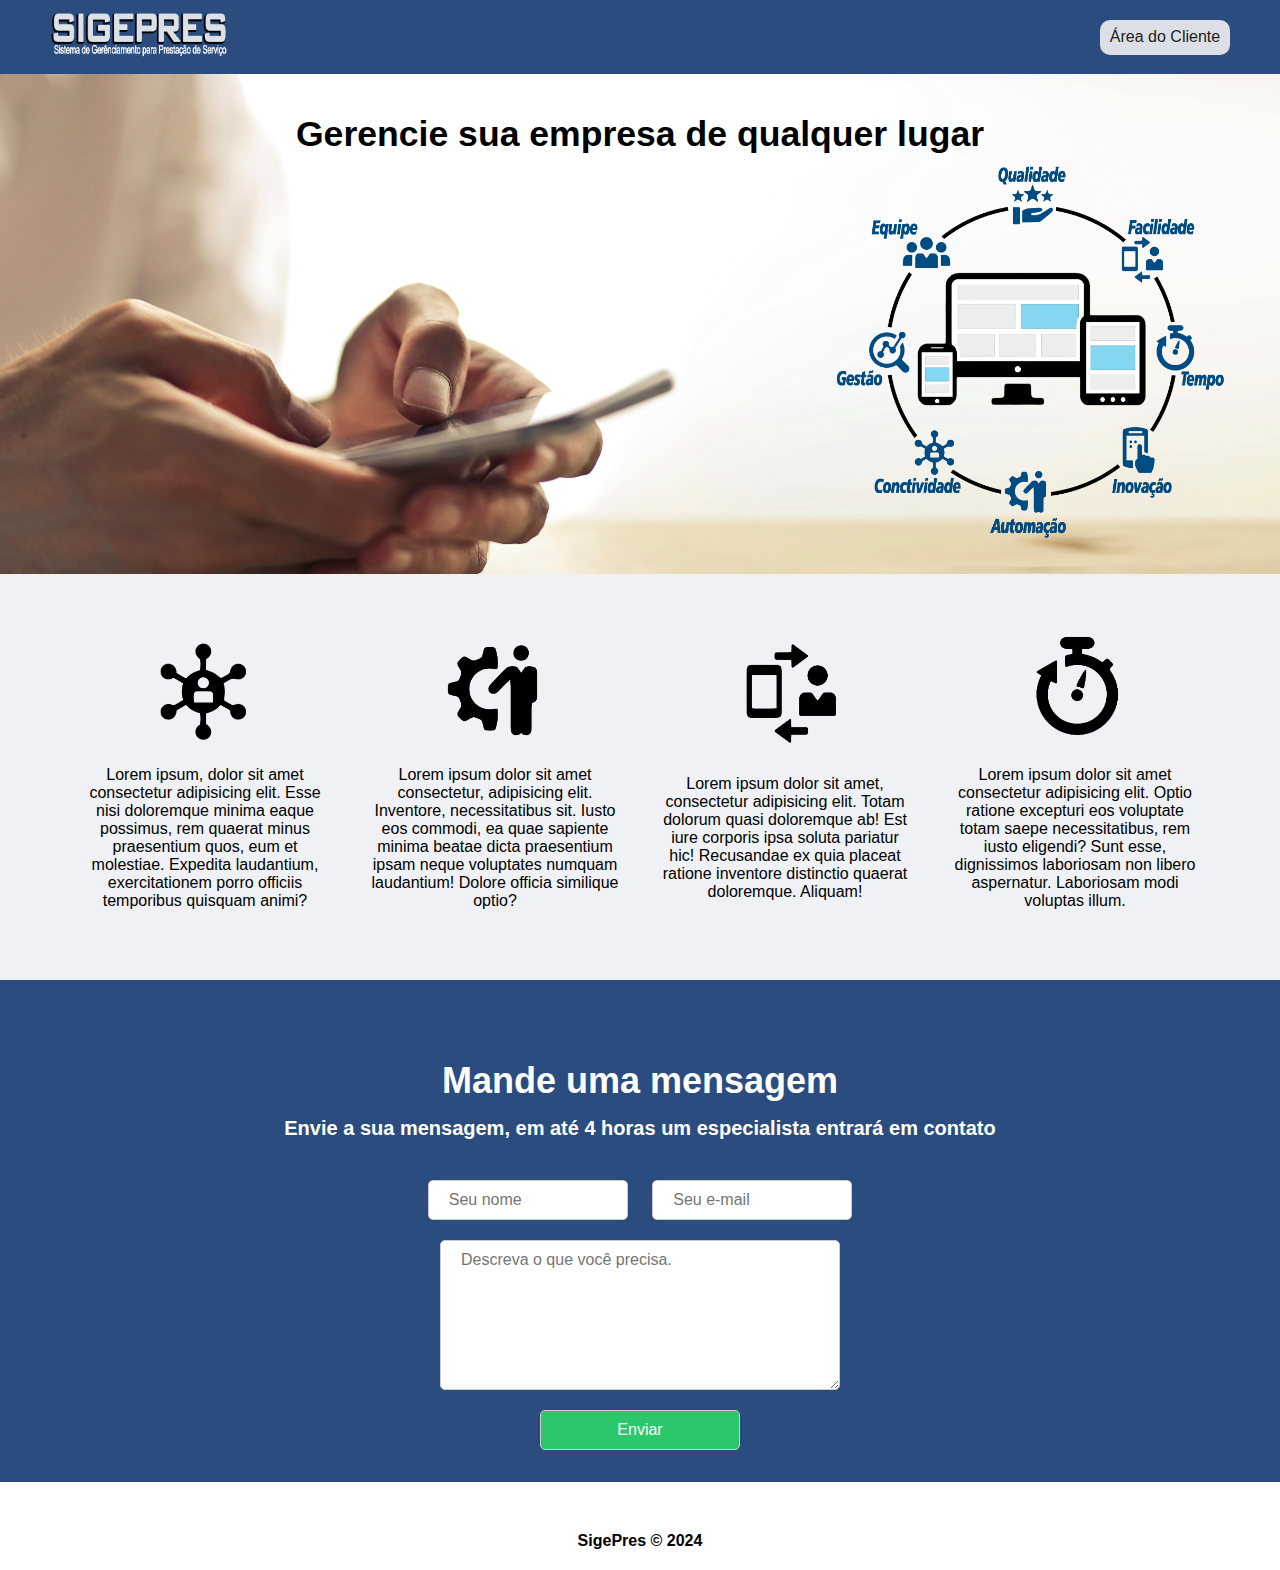
<file: index.html>
<!DOCTYPE html>
<html lang="pt-br">
<head>
    <meta charset="UTF-8">
    <meta name="viewport" content="width=device-width, initial-scale=1.0">
    <title>SigePres</title>
    <link rel="stylesheet" href="CSS/style-index.css"/>
</head>
<body>
    <header>
        <nav class="header">
            <div class="hedear-logo">
                <img class="logo" src="img/Logo.png">
            </div>
            <div class="bt-login">
                <a href="login.html">Área do Cliente</a>
            </div>
        </nav>
    </header>
    <main>
        <div class="main-banner">
            <section class="main-title">
                <p>Gerencie sua empresa de qualquer lugar</p>
            </section>
            <section class="main-info">
                <div class="container-info">
                    <img src="img/Info-pag.png">
                </div>
            </section>
        </div>
        <div class="banner">
            <section>
                <img src="img/icon-clientes.png">
                <p>Lorem ipsum, dolor sit amet consectetur adipisicing elit. Esse nisi doloremque minima eaque possimus, rem quaerat minus praesentium quos, eum et molestiae. Expedita laudantium, exercitationem porro officiis temporibus quisquam animi?</p>
            </section>
            <section>
                <img src="img/icon-gerenciar.png">
                <p>Lorem ipsum dolor sit amet consectetur, adipisicing elit. Inventore, necessitatibus sit. Iusto eos commodi, ea quae sapiente minima beatae dicta praesentium ipsam neque voluptates numquam laudantium! Dolore officia similique optio?</p>
            </section>
            <section>
                <img src="img/icon-tarefa.png">
                <p>Lorem ipsum dolor sit amet, consectetur adipisicing elit. Totam dolorum quasi doloremque ab! Est iure corporis ipsa soluta pariatur hic! Recusandae ex quia placeat ratione inventore distinctio quaerat doloremque. Aliquam!</p>
            </section>
            <section>
                <img src="img/icon-tempo.png">
                <p>Lorem ipsum dolor sit amet consectetur adipisicing elit. Optio ratione excepturi eos voluptate totam saepe necessitatibus, rem iusto eligendi? Sunt esse, dignissimos laboriosam non libero aspernatur. Laboriosam modi voluptas illum.</p>
            </section>
        </div>
    </main>
    <footer>
        <section class="contact-container">
            <h2>Mande uma mensagem</h2>
            <p>
                Envie a sua mensagem, em até 4 horas um especialista entrará em contato
            </p>
            <form>
                <input type="text" name="name" id="name" placeholder="Seu nome" />
                <input
                type="email"
                name="email"
                id="email"
                placeholder="Seu e-mail"
                />
                <textarea
                name="message"
                id="message"
                placeholder="Descreva o que você precisa."
                ></textarea>
                <input type="submit" value="Enviar" />
            </form>
        </section>
        <div class="footer">
            <p>SigePres &copy 2024</p>
        </div>
    </footer>
</body>
</html>
</file>
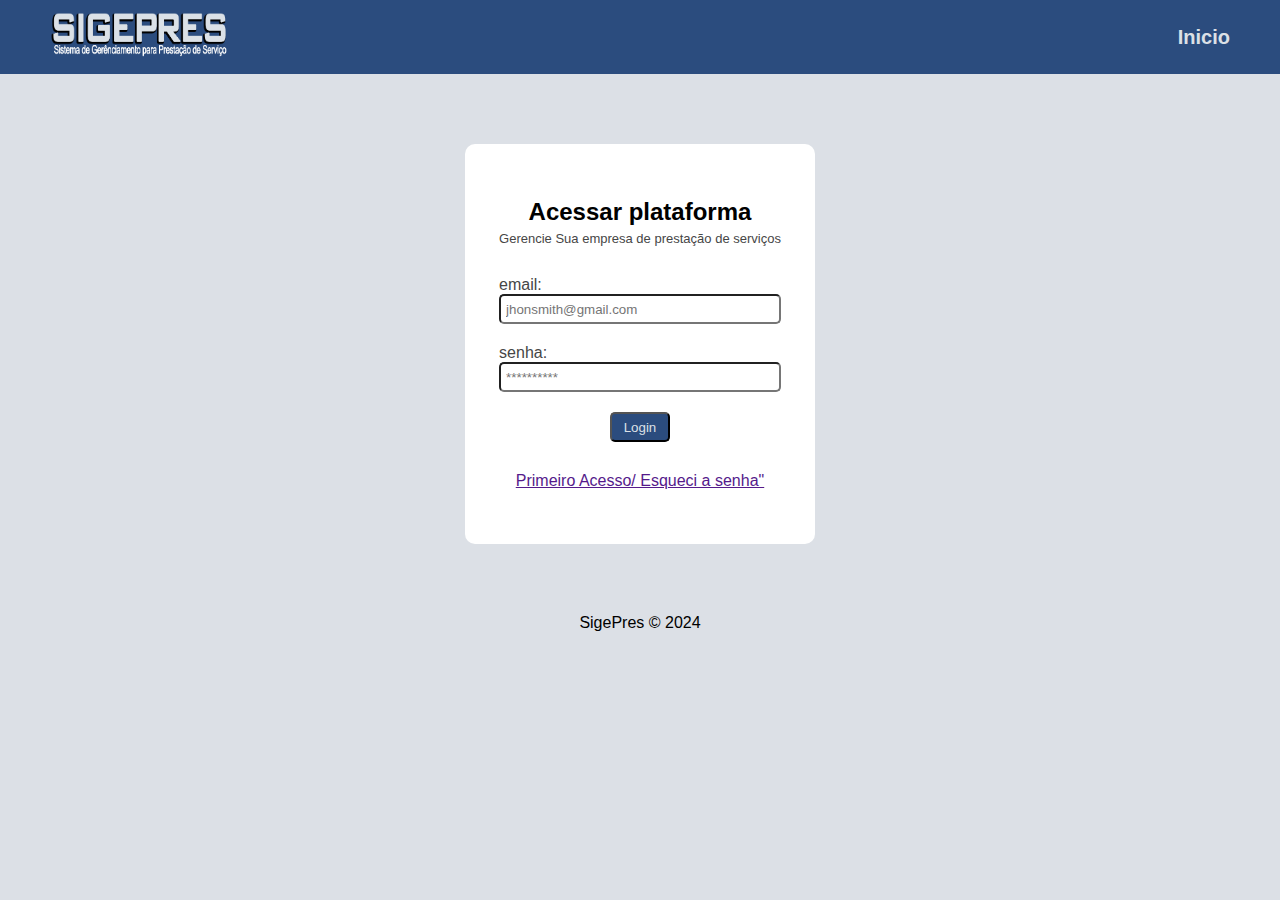
<file: Login.html>
<!DOCTYPE html>
<html lang="pt-br">
<head>
    <meta charset="UTF-8">
    <meta name="viewport" content="width=device-width, initial-scale=1.0">
    <title>SigePres</title>
    <link rel="stylesheet" href="CSS/style-login.css"/>
</head>
<body>
    <header>
        <nav class="header">
            <div class="hedear-logo">
                <img class="logo" src="img/Logo.png">
            </div>
            <div class="home-pag">
                <a href="index.html">Inicio</a>
            </div>
        </nav>
    </header>
    <main>
        <section class="container-form">
            <form>
                <section class="login-header">
                    <h2>Acessar plataforma</h2>
                    <p>Gerencie Sua empresa de prestação de serviços</p>
                </section>
                <section class="login">
                    <div class="email">
                        <label for="email">email:</label>
                        <input type="email" placeholder="jhonsmith@gmail.com" name="email" required>
                    </div>
                    <div class="senha">
                        <label for="senha">senha:</label>
                        <input type="password" placeholder="**********" name="senha" required>
                    </div>
                </section>
                <section class="bt-login">
                    <input type="submit" value="Login" class="bt-entrar">
                </section>
                <section class="esq-senha">
                    <a href="">Primeiro Acesso/ Esqueci a senha"</a>
                </section>
            </form>
        </section>
    </main>
    <footer>
        <p>SigePres &copy 2024</p>
    </footer>
</body>
</html>
</file>
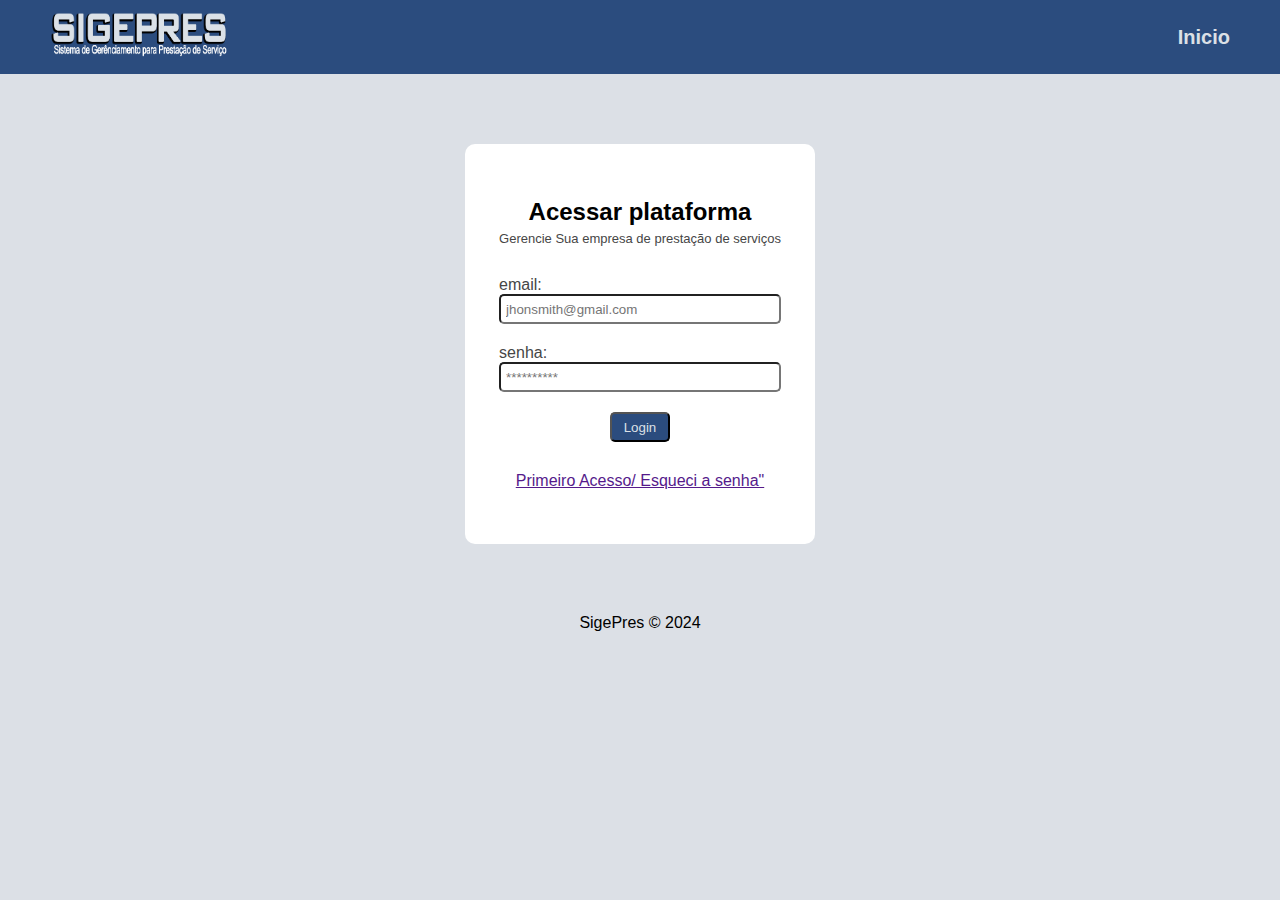
<file: login.html>
<!DOCTYPE html>
<html lang="pt-br">
<head>
    <meta charset="UTF-8">
    <meta name="viewport" content="width=device-width, initial-scale=1.0">
    <title>SigePres</title>
    <link rel="stylesheet" href="CSS/style-login.css"/>
</head>
<body>
    <header>
        <nav class="header">
            <div class="hedear-logo">
                <img class="logo" src="img/Logo.png">
            </div>
            <div class="home-pag">
                <a href="index.html">Inicio</a>
            </div>
        </nav>
    </header>
    <main>
        <section class="container-form">
            <form>
                <section class="login-header">
                    <h2>Acessar plataforma</h2>
                    <p>Gerencie Sua empresa de prestação de serviços</p>
                </section>
                <section class="login">
                    <div class="email">
                        <label for="email">email:</label>
                        <input type="email" placeholder="jhonsmith@gmail.com" name="email" required>
                    </div>
                    <div class="senha">
                        <label for="senha">senha:</label>
                        <input type="password" placeholder="**********" name="senha" required>
                    </div>
                </section>
                <section class="bt-login">
                    <input type="submit" value="Login" class="bt-entrar">
                </section>
                <section class="esq-senha">
                    <a href="">Primeiro Acesso/ Esqueci a senha"</a>
                </section>
            </form>
        </section>
    </main>
    <footer>
        <p>SigePres &copy 2024</p>
    </footer>
</body>
</html>
</file>
<file: CSS/style-index.css>
*{
    margin: 0;
    padding: 0;
    box-sizing: border-box;
    font-family: Helvetica;
}

.header{
    display: flex;
    justify-content: space-between;
    align-items: center;
    width: 100%;
    background-color: #2b4c7e;
    padding: 10px 50px 10px 50px;
}

.logo{
    width: 180px;
    height: 50px;
}

.bt-login{
    display: flex;
    align-items: center;
    justify-content: center;
    width: 130px;
    height: 35px;
    text-align: center;
    background-color: #dce0e6;
    border-radius: 10px;
}

.bt-login a{
    color: rgb(32, 32, 32);
    text-decoration: none;
    padding: 8px;
}

a:hover{
    Color: rgb(1, 142, 185);
}

.main-banner{
    background-image: url("../img/pexels.jpg");
    background-size: cover;
    width: 100%;
    height: 500px;
}

.main-title{
    /* background-color: red; */
    color: #000000;
    text-align: center;
    padding: 40px 20px 0 20px;
    font-size: 4ch;
    font-weight: bold;
    text-shadow: #ffffff 3px 2px 3px;
}

.main-info{
    /* background-color: red; */
    display: flex;
    justify-content: end;
    padding-right: 50px;
}

.container-info{
    /* background-color: green; */
    border-radius: 20px;
}

.main-info img{
    width: 400px;
}

.banner{
    background-color: #dce0e675;
    display: flex;
    flex-wrap: wrap;
    align-items: center;
    justify-content: center;
    padding-top: 20px;
    padding-bottom: 50px;
}

.banner section{
    /* background-color: green; */
    text-align: center;
    width: 250px;
    margin: 20px;
}
.banner img{
    width: 150px;
}

/* contact form */

.contact-container {
    background-color: #2b4c7e;
    text-align: center;
    padding: 5rem 0 2rem 0;
}

.contact-container h2 {
    color: white;
    font-size: 36px;
    margin-bottom: 15px;
}

.contact-container p {
    color: white;
    font-size: 20px;
    margin-bottom: 40px;
}

.contact-container input,
.contact-container textarea {
    width: 200px;
    padding: 10px 20px;
    font-size: 16px;
    border-radius: 5px;
    border: 1px solid #ccc;
    margin: 0 10px 20px;
}

.contact-container textarea {
    display: block;
    margin: 0 auto 20px;
    width: 400px;
    height: 150px;
}

.contact-container input[type="submit"] {
    display: block;
    margin: 0 auto;
    background-color: #2cc76a;
    color: #fff;
    cursor: pointer;
}

/* footer */
footer {
    text-align: center;
    font-weight: bold;
    margin: 0px 0 20px;
}

.footer{
    margin-top: 50px;
}


@media screen and (max-width: 920px){
    .header{
        display: flex;
        justify-content: space-between;
        align-items: center;
        width: 100%;
        background-color: #2b4c7e;
        padding: 10px 20px 10px 20px;
    }

    .logo{
        width: 120px;
        height: 35px;
    }

    .bt-login{
        width: 120px;
        height: 30px;
        font-size: 12px;
    }

    .main-title{
        font-size: 3ch; 
    }
    .main-info{
        justify-content: center;
        padding-right: 0px;
    }
    .container-info{
        background-color: #dce0e675;
        margin-top: 20px;
    }
    .main-info img{
        width: 300px;
    }
    .bt-whatsapp{
        margin-top: 20px;
    }
    .contact-container textarea {
        width: 300px;
    }
    .contact-container h2 {
        font-size: 32px;
    }
    
    .contact-container p {
        padding: 10px;
        font-size: 16px;
    }
}
</file>
<file: CSS/style-login.css>
*{
    margin: 0;
    padding: 0;
    box-sizing: border-box;
    font-family: Helvetica;
}

body{
    background-color: #dce0e6;
}

.header{
    display: flex;
    justify-content: space-between;
    align-items: center;
    width: 100%;
    background-color: #2b4c7e;
    padding: 10px 50px 10px 50px;
}

.logo{
    width: 180px;
    height: 50px;
}

.home-pag a{
    color:#dce0e6;
    text-decoration: none;
    font-size: 20px;
    font-weight: bolder;   
    transition: 0.4s; 
}

a:hover{
    Color: rgb(1, 142, 185);
}

main{
    background-color: #dce0e6;
    display: flex;
    align-items: center;
    justify-content: center;
}
.container-form{
    display: flex;
    align-items: center;
    justify-content: center;
    background-color: white;
    padding: 30px;
    margin-top: 70px;
    margin-bottom: 70px;
    width: 350px;
    height: 400px;
    border-radius: 10px;
}

.login-header{
    display: flex;
    flex-direction: column;
    align-items: center;
    margin-bottom: 30px;
}

.login-header p{
    margin-top: 5px;
    font-size: 13px;
    color: rgb(70, 70, 70);
}

label{
    display: block;
    font-size: 16px;
    margin-top: 20px;
    color: rgb(70, 70, 70);
}

input{
    width: 100%;
    height: 30px;
    border-radius: 5px;
    padding: 5px;
}



.bt-login{
    text-align: center;
    margin-top: 20px;
}
.bt-entrar{
    width: 60px;
    background-color: #2b4c7e;
    color: #dce0e6;
}

.esq-senha{
    text-align: center;
    margin-top: 30px;
}

footer{
    background-color:#dce0e6;
    padding-bottom: 50px;
    text-align: center;
}

@media screen and (max-width: 500px) {
    .header{
        padding: 10px 20px 10px 20px;
    }
    .logo{
        width: 120px;
        height: 35px;
    }
}
</file>
